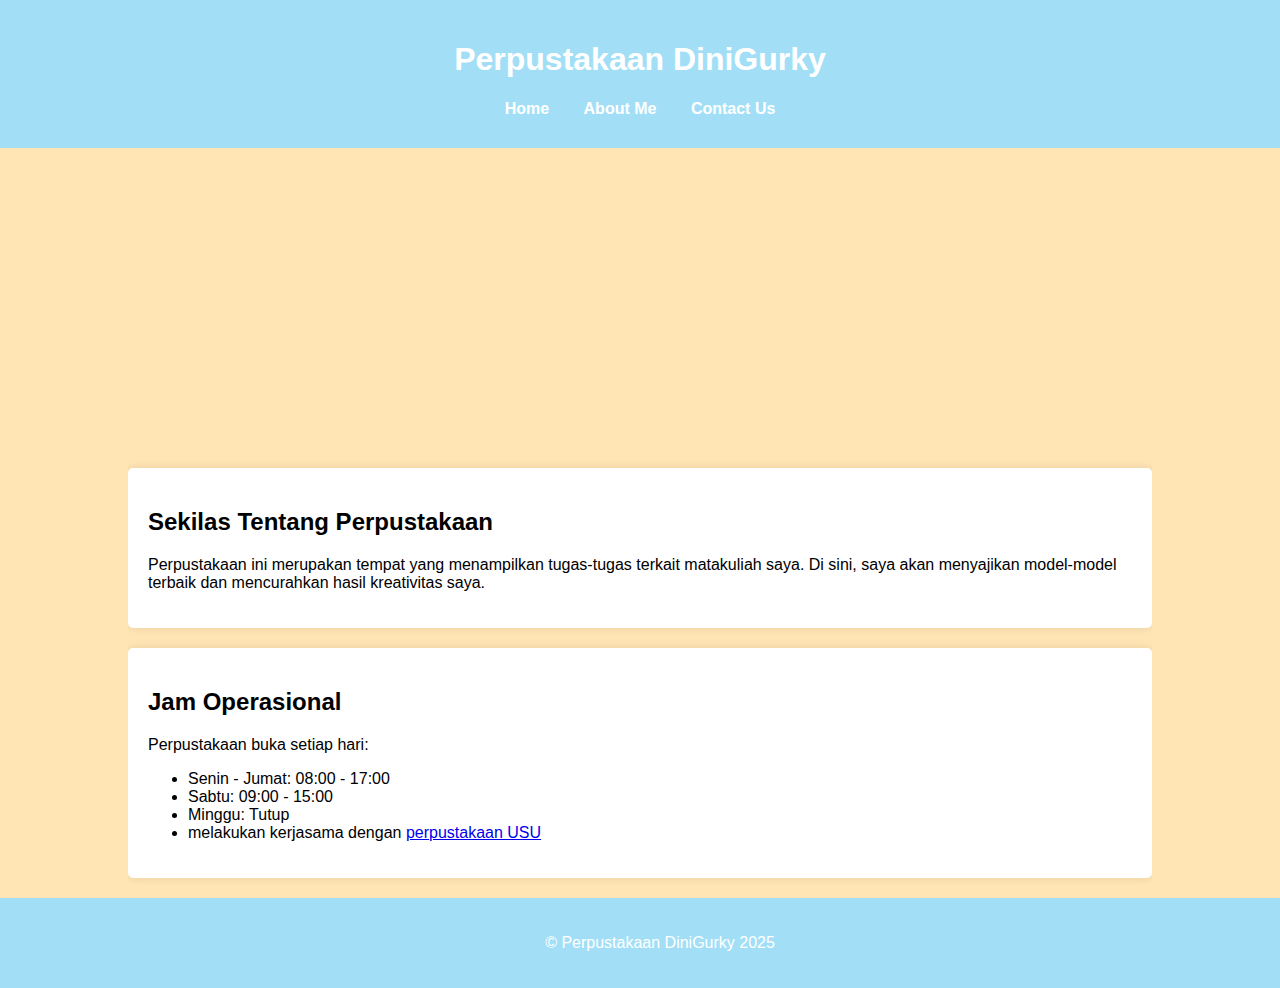
<file: index.html>
<!DOCTYPE html>
<html lang="id">
<head>
    <meta charset="UTF-8">
    <meta name="viewport" content="width=device-width, initial-scale=1.0">
    <title>Perpustakaan DiniGurky</title>
    <style>
        body {
            font-family: Arial, sans-serif;
            margin: 0;
            padding: 0;
            background-color: #ffe5b4; /* Peach background */
        }
        header {
            background: #a2dff7; /* Light blue */
            color: white;
            padding: 20px;
            text-align: center;
            animation: fadeIn 1s ease-in-out; /* Animation for header */
        }
        nav {
            margin: 10px 0;
        }
        nav a {
            color: white;
            margin: 0 15px;
            text-decoration: none;
            font-weight: bold;
        }
        nav a:hover {
            text-decoration: underline; /* Hover effect */
        }
        .container {
            width: 80%;
            margin: auto;
            overflow: hidden;
        }
        .slider {
            height: 300px;
            background: url('https://pfst.cf2.poecdn.net/base/image/2fee9194c8a679f3377da5e4c4e9e132ff2eccb2fb9b8153bbcc2bfdbabecf1e?w=1024&h=768') no-repeat center center/cover;
            border-radius: 5px;
            margin-bottom: 20px;
            animation: slideIn 1s ease-in-out; /* Animation for slider */
        }
        .section {
            padding: 20px;
            background: white;
            margin-bottom: 20px;
            border-radius: 5px;
            box-shadow: 0 0 10px rgba(0,0,0,0.1);
            animation: bounceIn 1s; /* Animation for sections */
        }
        footer {
            text-align: center;
            padding: 20px;
            background: #a2dff7; /* Light blue */
            color: white;
            position: relative;
            bottom: 0;
            width: 100%;
        }

        @keyframes fadeIn {
            from { opacity: 0; }
            to { opacity: 1; }
        }
        @keyframes slideIn {
            from { transform: translateY(-20px); opacity: 0; }
            to { transform: translateY(0); opacity: 1; }
        }
        @keyframes bounceIn {
            from {
                transform: scale(0.5);
                opacity: 0;
            }
            to {
                transform: scale(1);
                opacity: 1;
            }
        }
        @media (max-width: 600px) {
            nav a {
                display: block;
                margin: 10px 0;
            }
        }
    </style>
</head>
<body>

<header>
    <h1>Perpustakaan DiniGurky</h1>
    <nav>
        <a href="#">Home</a>
        <a href="about.html" target="_blank">About Me</a>
        <a href="contact us.html" target="_blank">Contact Us</a>
    </nav>
</header>

<div class="container">
    <div class="slider"></div>

    <div class="section">
        <h2>Sekilas Tentang Perpustakaan</h2>
        <p>Perpustakaan ini merupakan tempat yang menampilkan tugas-tugas terkait matakuliah saya. Di sini, saya akan menyajikan model-model terbaik dan mencurahkan hasil kreativitas saya.</p>
    </div>

    <div class="section">
        <h2>Jam Operasional</h2>
        <p>Perpustakaan buka setiap hari:</p>
        <ul>
            <li>Senin - Jumat: 08:00 - 17:00</li>
            <li>Sabtu: 09:00 - 15:00</li>
            <li>Minggu: Tutup</li>
            <li> melakukan kerjasama dengan     <a href ="https://library.usu.ac.id"target="_blank">perpustakaan USU</a>
        </ul>
    </div>
</div>

<footer>
    <p>&copy; Perpustakaan DiniGurky 2025</p>
</footer>

</body>
</html>
</file>
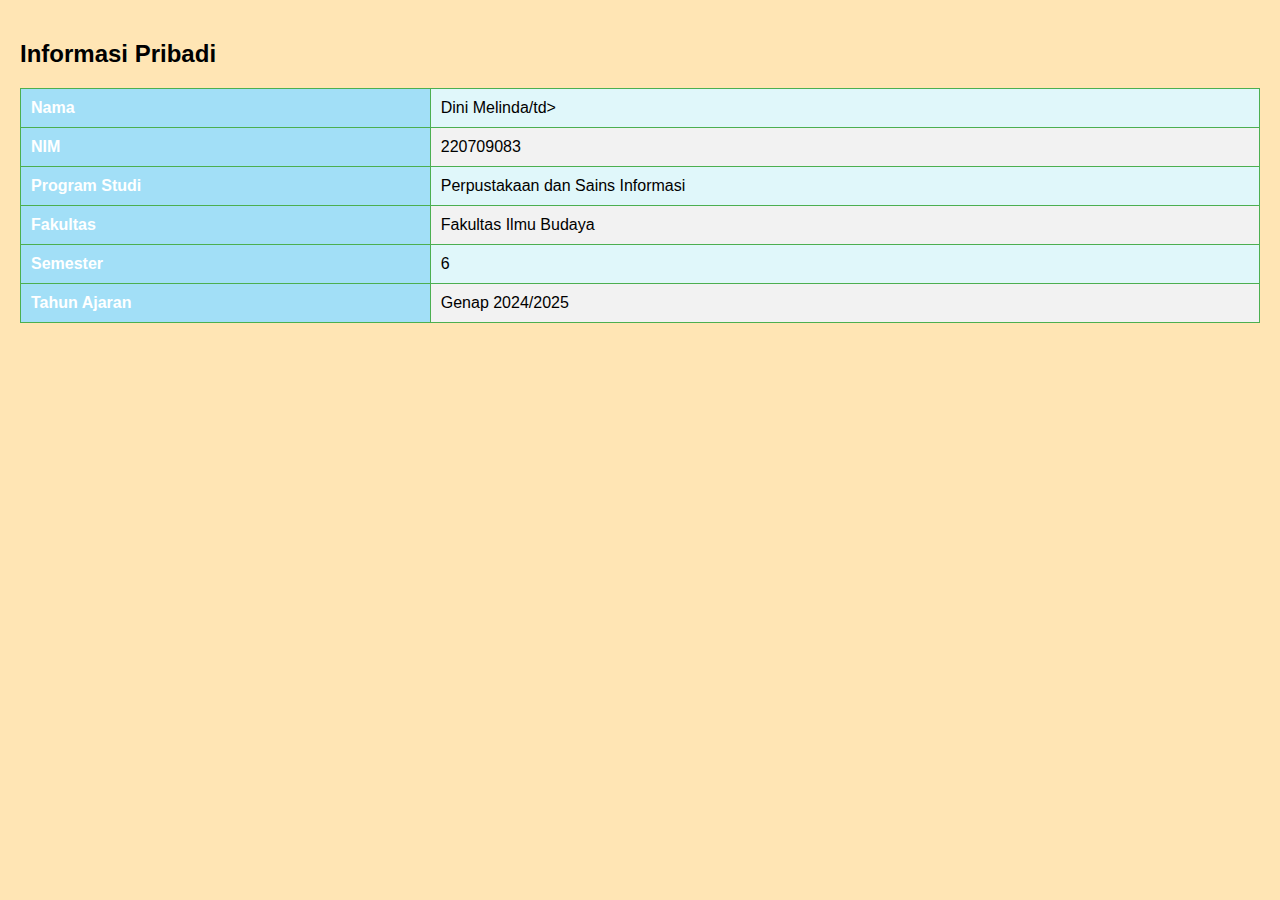
<file: about.html>
<!DOCTYPE html>
<html lang="id">
<head>
    <meta charset="UTF-8">
    <meta name="viewport" content="width=device-width, initial-scale=1.0">
    <title>Informasi Pribadi</title>
    <style>
        body {
            font-family: Arial, sans-serif;
            margin: 0;
            padding: 20px;
            background-color: #ffe5b4; /* Peach background */
        }
        table {
            width: 100%;
            border-collapse: collapse;
            margin: 20px 0;
        }
        th, td {
            border: 1px solid #4CAF50; /* Border color */
            padding: 10px;
            text-align: left;
        }
        th {
            background-color: #a2dff7; /* Light blue header background */
            color: white; /* Header text color */
        }
        tr:nth-child(even) {
            background-color: #f2f2f2; /* Zebra striping for rows */
        }
        tr:nth-child(odd) {
            background-color: #e0f7fa; /* Light blue for odd rows */
        }
    </style>
</head>
<body>

<h2>Informasi Pribadi</h2>
<table>
    <tr>
        <th>Nama</th>
        <td>Dini Melinda/td>
    </tr>
    <tr>
        <th>NIM</th>
        <td>220709083</td>
    </tr>
    <tr>
        <th>Program Studi</th>
        <td>Perpustakaan dan Sains Informasi</td>
    </tr>
    <tr>
        <th>Fakultas</th>
        <td>Fakultas Ilmu Budaya</td>
    </tr>
    <tr>
        <th>Semester</th>
        <td>6</td>
    </tr>
    <tr>
        <th>Tahun Ajaran</th>
        <td>Genap 2024/2025</td>
    </tr>
</table>

</body>
</html>
</file>
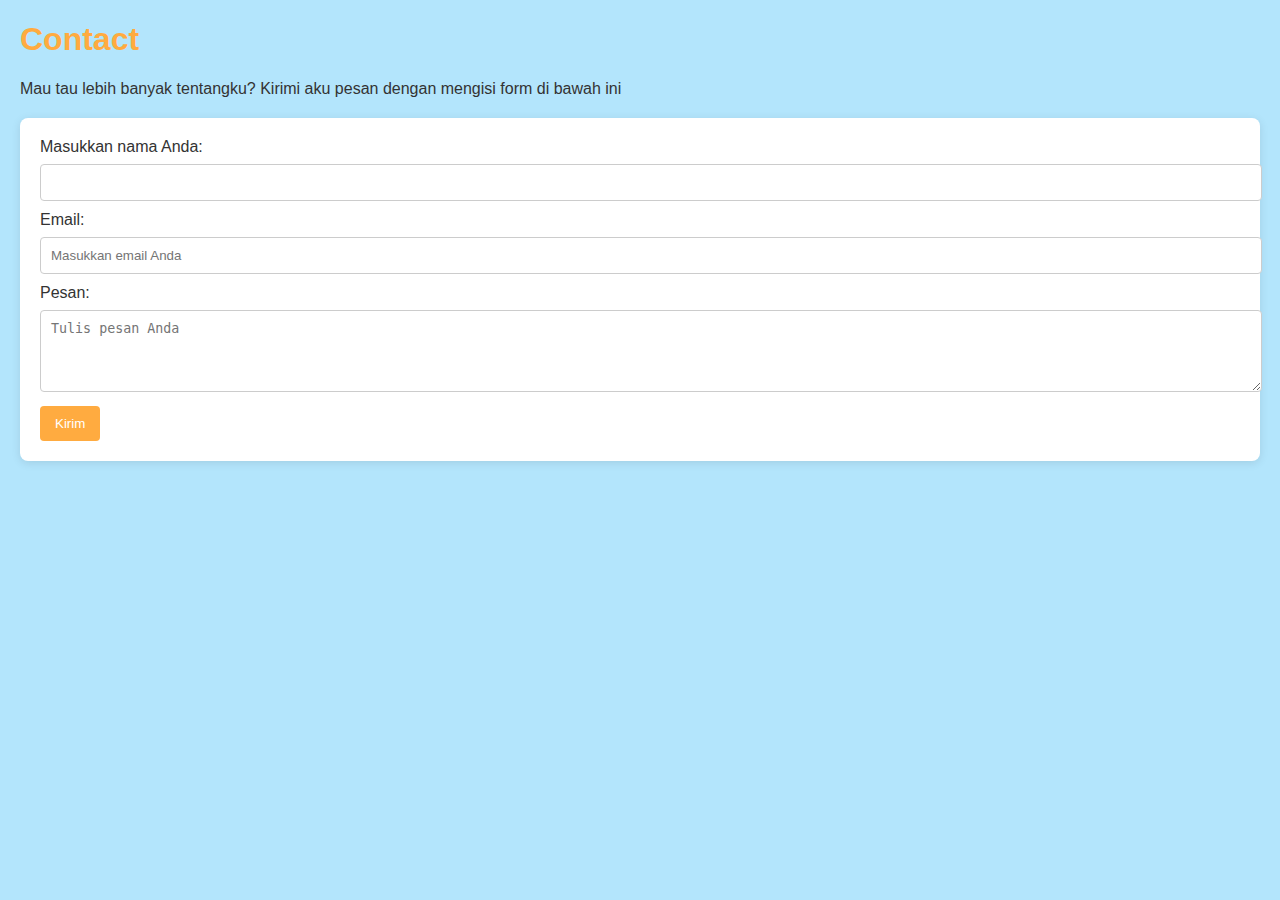
<file: contact us.html>
<!DOCTYPE html>
<html lang="id">
<head>
    <meta charset="UTF-8">
    <meta name="viewport" content="width=device-width, initial-scale=1.0">
    <title>Contact</title>
    <style>
        body {
            font-family: Arial, sans-serif;
            margin: 20px;
            background-color: #b3e5fc; /* Light Blue */
            color: #333;
        }
        h1 {
            color: #ffab40; /* Peach */
        }
        form {
            margin-top: 20px;
            background-color: #ffffff; /* White */
            padding: 20px;
            border-radius: 8px;
            box-shadow: 0 2px 10px rgba(0, 0, 0, 0.1);
        }
        label {
            display: block;
            margin-bottom: 8px;
            color: #333;
        }
        input[type="text"], input[type="email"], textarea {
            width: 100%;
            padding: 10px;
            margin-bottom: 10px;
            border: 1px solid #ccc;
            border-radius: 4px;
        }
        input[type="submit"] {
            background-color: #ffab40; /* Peach */
            color: white;
            border: none;
            padding: 10px 15px;
            cursor: pointer;
            border-radius: 4px;
        }
        input[type="submit"]:hover {
            background-color: #ff9100; /* Darker Peach */
        }
    </style>
</head>
<body>

    <h1>Contact</h1>
    <p>Mau tau lebih banyak tentangku? Kirimi aku pesan dengan mengisi form di bawah ini</p>

    <form>
        <label for="name">Masukkan nama Anda:</label>
        <input type="text" id="name" name="name" required>

        <label for="email">Email:</label>
        <input type="email" id="email" name="email" placeholder="Masukkan email Anda" required>

        <label for="message">Pesan:</label>
        <textarea id="message" name="message" rows="4" placeholder="Tulis pesan Anda" required></textarea>

        <input type="submit" value="Kirim">
    </form>

</body>
</html>
</file>
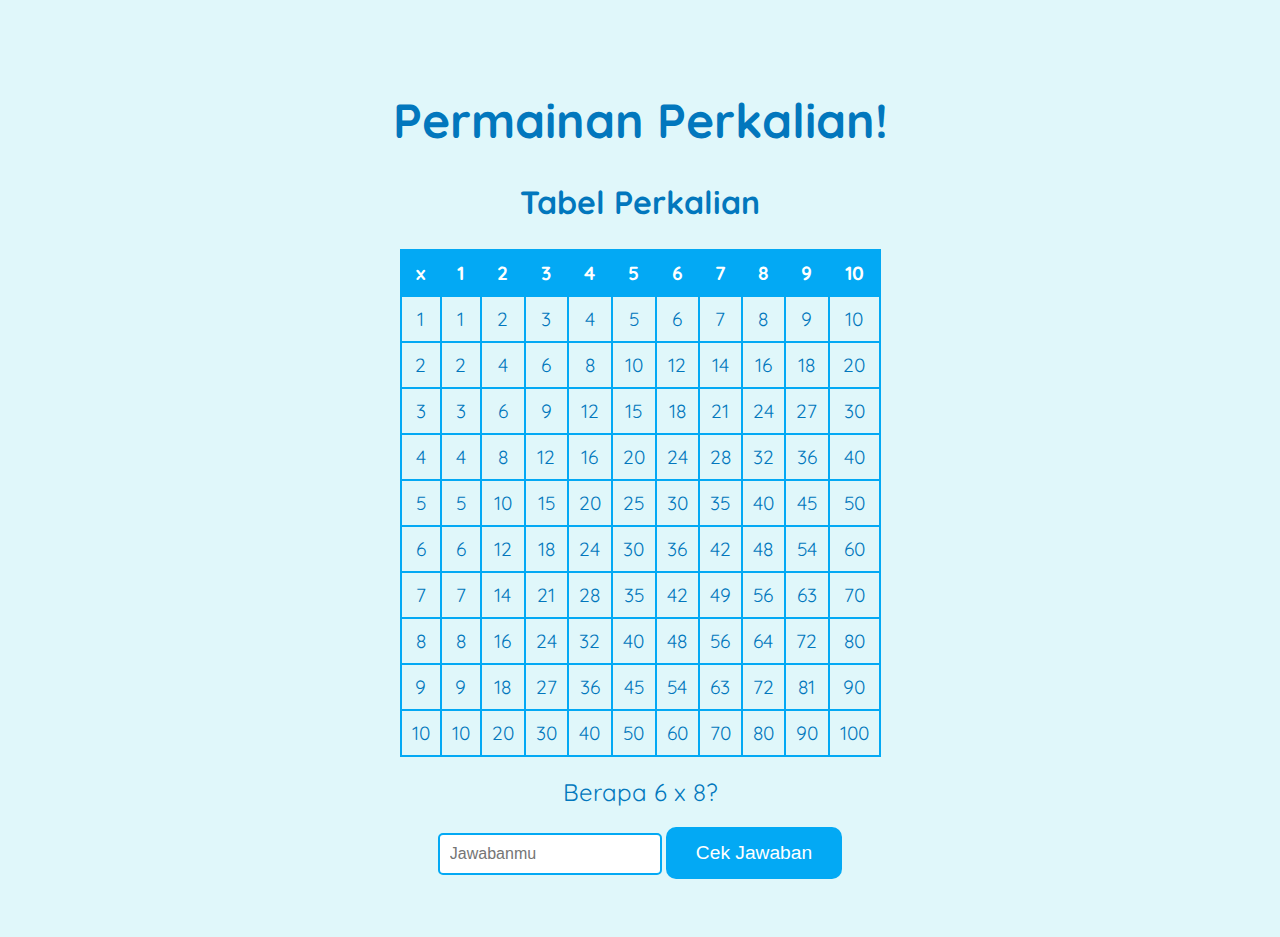
<file: hiburan.html>
<!DOCTYPE html>
<html lang="id">
<head>
    <meta charset="UTF-8">
    <meta name="viewport" content="width=device-width, initial-scale=1.0">
    <title>Pelajaran Perkalian untuk Anak</title>
    <link href="https://fonts.googleapis.com/css2?family=Quicksand:wght@400;500&display=swap" rel="stylesheet">
    <style>
        body {
            background-color: #e0f7fa;
            font-family: 'Quicksand', sans-serif;
            color: #0277bd;
            text-align: center;
            padding: 50px;
        }
        h1 {
            font-size: 3em;
        }
        h2 {
            font-size: 2em;
            margin-top: 20px;
        }
        table {
            margin: 20px auto;
            border-collapse: collapse;
        }
        th, td {
            border: 2px solid #03a9f4;
            padding: 10px;
            font-size: 1.2em;
        }
        th {
            background-color: #03a9f4;
            color: white;
        }
        button {
            background-color: #03a9f4;
            color: white;
            border: none;
            padding: 15px 30px;
            font-size: 1.2em;
            border-radius: 10px;
            cursor: pointer;
            transition: background-color 0.3s;
        }
        button:hover {
            background-color: #0288d1;
        }
        .question {
            font-size: 1.5em;
            margin: 20px 0;
        }
        input {
            padding: 10px;
            font-size: 1em;
            border: 2px solid #03a9f4;
            border-radius: 5px;
            width: 200px;
            transition: background-color 0.3s;
        }
        input.correct {
            background-color: #c8e6c9; /* Warna hijau muda untuk jawaban benar */
        }
        input.incorrect {
            background-color: #ffcdd2; /* Warna merah muda untuk jawaban salah */
        }
    </style>
</head>
<body>
    <h1>Permainan Perkalian!</h1>

    <h2>Tabel Perkalian</h2>
    <table>
        <tr>
            <th>x</th>
            <th>1</th>
            <th>2</th>
            <th>3</th>
            <th>4</th>
            <th>5</th>
            <th>6</th>
            <th>7</th>
            <th>8</th>
            <th>9</th>
            <th>10</th>
        </tr>
        <!-- Generate rows for 1 to 10 -->
        <script>
            for (let i = 1; i <= 10; i++) {
                document.write('<tr><td>' + i + '</td>');
                for (let j = 1; j <= 10; j++) {
                    document.write('<td>' + (i * j) + '</td>');
                }
                document.write('</tr>');
            }
        </script>
    </table>

    <div class="question" id="question"></div>
    <input type="number" id="answer" placeholder="Jawabanmu">
    <button onclick="checkAnswer()">Cek Jawaban</button>
    <div id="result"></div>

    <script>
        let num1 = Math.floor(Math.random() * 10);
        let num2 = Math.floor(Math.random() * 10);
        document.getElementById('question').innerText = `Berapa ${num1} x ${num2}?`;

        function checkAnswer() {
            const userAnswer = parseInt(document.getElementById('answer').value);
            const correctAnswer = num1 * num2;
            const resultDiv = document.getElementById('result');
            const answerInput = document.getElementById('answer');

            // Menghapus kelas sebelumnya
            answerInput.classList.remove('correct', 'incorrect');

            if (userAnswer === correctAnswer) {
                resultDiv.innerText = "Tepat sekali! 🎉";
                answerInput.classList.add('correct');
            } else {
                resultDiv.innerText = `Salah! Coba lagi. Jawaban yang benar adalah ${correctAnswer}.`;
                answerInput.classList.add('incorrect');
            }

            // Reset untuk pertanyaan baru
            num1 = Math.floor(Math.random() * 10);
            num2 = Math.floor(Math.random() * 10);
            document.getElementById('question').innerText = `Berapa ${num1} x ${num2}?`;
            document.getElementById('answer').value = '';
        }
    </script>
</body>
</html>
</file>
